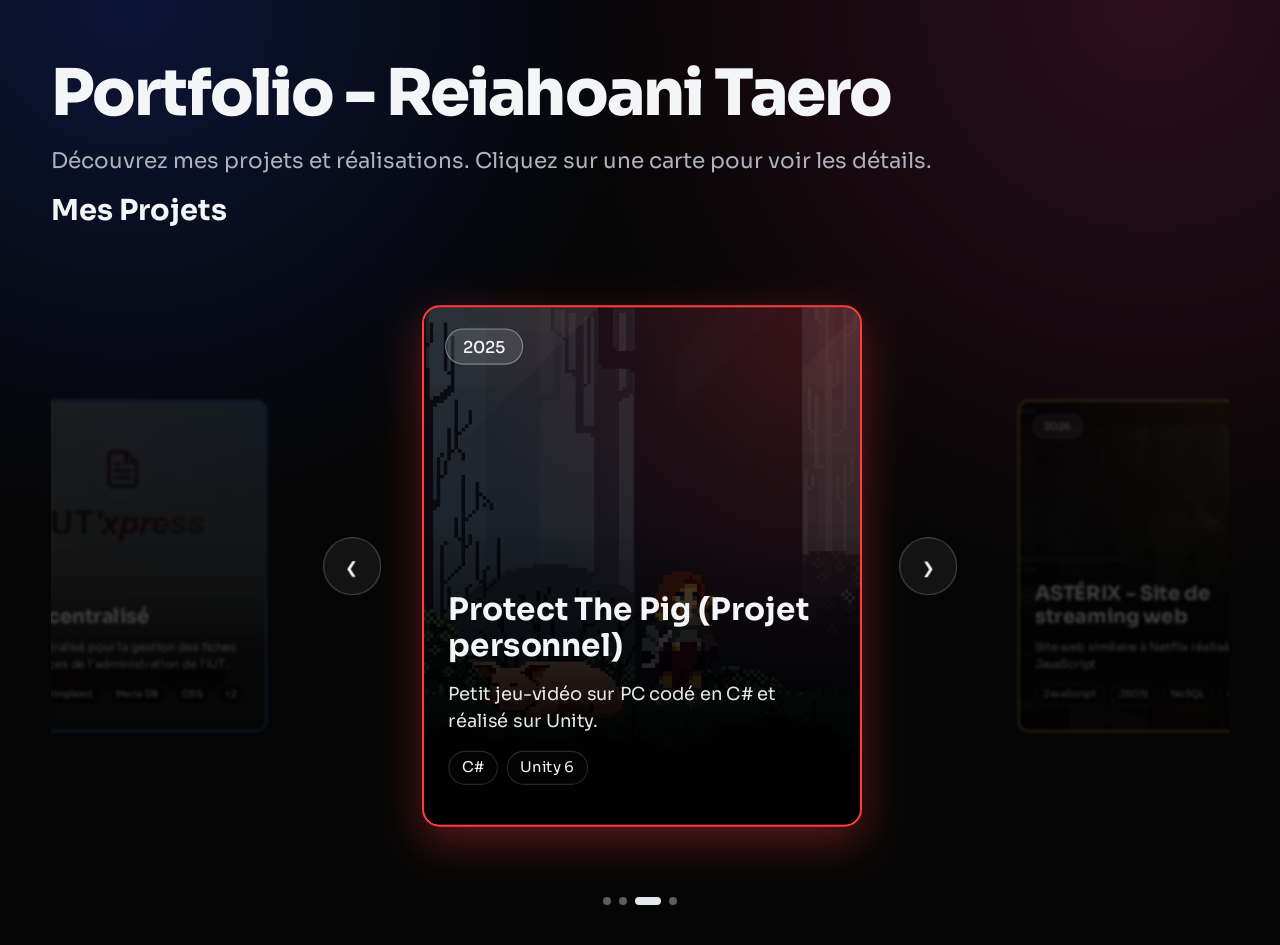
<file: index.html>
<!DOCTYPE html>
<html lang="fr">
<head>
  <meta charset="UTF-8">
  <meta name="viewport" content="width=device-width, initial-scale=1">
  <title>Portfolio - Projets</title>
  <link rel="preconnect" href="https://fonts.googleapis.com">
  <link rel="preconnect" href="https://fonts.gstatic.com" crossorigin>
  <link href="https://fonts.googleapis.com/css2?family=Sora:wght@400;500;600;700;800&display=swap" rel="stylesheet">
  <link href="https://cdn.jsdelivr.net/npm/bootstrap@5.3.8/dist/css/bootstrap.min.css" rel="stylesheet" integrity="sha384-sRIl4kxILFvY47J16cr9ZwB07vP4J8+LH7qKQnuqkuIAvNWLzeN8tE5YBujZqJLB" crossorigin="anonymous">
  <link rel="stylesheet" href="./styles.css">
</head>

<!-- python -m http.server 5500 
    http://localhost:5500/index.html
-->

<body data-page="home">
  <div class="portfolio-shell">
    <header class="hero container-fluid px-0">
      <h1 class="hero-title">Portfolio - Reiahoani Taero</h1> 
      <p class="hero-subtitle">Découvrez mes projets et réalisations. Cliquez sur une carte pour voir les détails.</p>
    </header>

    <section class="projects-section container-fluid px-0">
      <h2 class="section-title">Mes Projets</h2>
      <div class="cards-carousel" id="projects-carousel">
        <button class="carousel-nav carousel-nav-prev" id="carousel-prev" type="button" aria-label="Projet précédent">
          &#8249;
        </button>
        <div class="cards-scroller" id="cards-scroller" aria-label="Liste des projets"></div>
        <button class="carousel-nav carousel-nav-next" id="carousel-next" type="button" aria-label="Projet suivant">
          &#8250;
        </button>
      </div>
      <div class="carousel-dots" id="carousel-dots" aria-label="Navigation des projets"></div>
    </section>
  </div>

  <script src="./projects.js"></script>
  <script src="./script.js"></script>
</body>
</html>
</file>
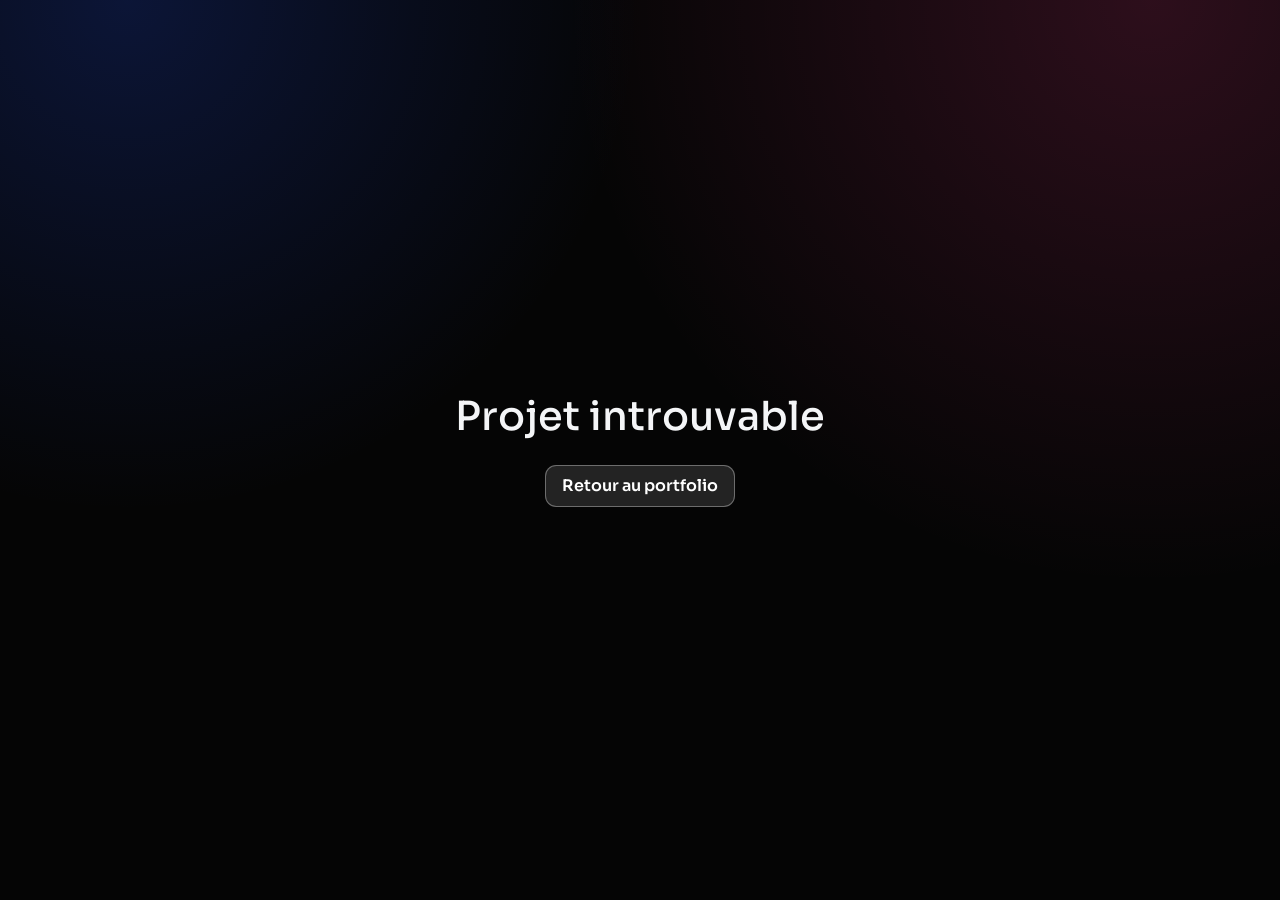
<file: project.html>
<!DOCTYPE html>
<html lang="fr">
<head>
  <meta charset="UTF-8">
  <meta name="viewport" content="width=device-width, initial-scale=1">
  <title>Détail projet - Portfolio</title>
  <link rel="preconnect" href="https://fonts.googleapis.com">
  <link rel="preconnect" href="https://fonts.gstatic.com" crossorigin>
  <link href="https://fonts.googleapis.com/css2?family=Sora:wght@400;500;600;700;800&display=swap" rel="stylesheet">
  <link href="https://cdn.jsdelivr.net/npm/bootstrap@5.3.8/dist/css/bootstrap.min.css" rel="stylesheet" integrity="sha384-sRIl4kxILFvY47J16cr9ZwB07vP4J8+LH7qKQnuqkuIAvNWLzeN8tE5YBujZqJLB" crossorigin="anonymous">
  <link rel="stylesheet" href="./styles.css">
</head>
<body data-page="detail">
  <div id="project-detail-root"></div>

  <script src="./projects.js"></script>
  <script src="./script.js"></script>
</body>
</html>
</file>
<file: styles.css>
:root {
  --bg: #050505;
  --surface: #0d0d0d;
  --text: #f4f5f7;
  --muted: #b0b3bd;
  --line: rgba(255, 255, 255, 0.14);
}

* {
  box-sizing: border-box;
}

html,
body {
  min-height: 100%;
}

body {
  margin: 0;
  font-family: "Sora", sans-serif;
  background:
    radial-gradient(circle at 10% 0%, rgba(38, 86, 255, 0.2) 0, rgba(0, 0, 0, 0) 35%),
    radial-gradient(circle at 90% 0%, rgba(255, 64, 146, 0.16) 0, rgba(0, 0, 0, 0) 40%),
    var(--bg);
  color: var(--text);
}

.portfolio-shell {
  padding: 3.5rem clamp(1.25rem, 4vw, 5.5rem) 2.5rem;
}

.hero-title {
  font-size: clamp(2.3rem, 5vw, 4rem);
  font-weight: 800;
  letter-spacing: -0.03em;
  margin: 0 0 0.75rem;
}

.hero-subtitle {
  max-width: 65ch;
  color: var(--muted);
  font-size: clamp(1rem, 1.8vw, 1.35rem);
  margin: 0;
}

.projects-section {
  margin-top: 1rem;
  position: relative;
}

.section-title {
  font-size: clamp(1.8rem, 2.2vw, 2.4rem);
  margin: 0 0 1.35rem;
  font-weight: 700;
}

.cards-carousel {
  --card-size: min(78vw, 400px);
  --cards-gap: clamp(2rem, 9vw, 10rem);
  position: relative;
}

.cards-scroller {
  display: flex;
  gap: var(--cards-gap);
  overflow-x: auto;
  overflow-y: visible;
  padding: 5rem 0;
  padding-inline: calc((100% - var(--card-size)) / 2);
  scroll-snap-type: x mandatory;
  scroll-padding-inline: calc((100% - var(--card-size)) / 2);
  scroll-behavior: smooth;
  scrollbar-width: none;
  position: relative;
  z-index: 1;
}

.cards-scroller::-webkit-scrollbar {
  display: none;
}

.project-card {
  --accent: #2083ff;
  --glow: rgba(32, 131, 255, 0.35);
  width: var(--card-size);
  min-width: var(--card-size);
  border-radius: 1rem;
  border: 2px solid var(--accent);
  overflow: hidden;
  background: #0d0d0d;
  color: var(--text);
  position: relative;
  scroll-snap-align: center;
  flex: 0 0 auto;
  box-shadow: 0 0 0 transparent;
  transition: transform 0.28s ease, box-shadow 0.28s ease, filter 0.28s ease, opacity 0.28s ease;
}

.project-card.is-active {
  transform: scale(1.1);
  filter: saturate(1);
  opacity: 1;
  box-shadow: 0 14px 40px var(--glow);
  z-index: 2;
}

.project-card.is-inactive {
  transform: scale(0.70);
  filter: blur(2px) brightness(0.45) saturate(0.75);
  opacity: 0.55;
  pointer-events: none;
}

.project-card:hover {
  transform: translateY(-4px);
  box-shadow: 0 14px 30px var(--glow);
  filter: saturate(1.1);
}

.project-card.is-inactive:hover {
  transform: scale(0.95);
  filter: blur(1.8px) brightness(0.47) saturate(0.75);
}

.project-media {
  position: absolute;
  inset: 0;
}

.project-image {
  width: 100%;
  height: 100%;
  object-fit: cover;
  filter: brightness(0.6);
}

.project-gradient {
  position: absolute;
  inset: 0;
  background:
    linear-gradient(to top, rgba(0, 0, 0, 0.9) 18%, rgba(0, 0, 0, 0.45) 58%, rgba(0, 0, 0, 0.35) 100%),
    radial-gradient(circle at top right, var(--glow), rgba(0, 0, 0, 0) 60%);
}

.project-body {
  position: relative;
  min-height: 470px;
  padding: 1.35rem;
  display: flex;
  flex-direction: column;
  justify-content: flex-end;
  gap: 0.9rem;
}

.project-badge {
  position: absolute;
  top: 1.2rem;
  left: 1.2rem;
  background: rgba(255, 255, 255, 0.12);
  border: 1px solid rgba(255, 255, 255, 0.35);
  border-radius: 999px;
  padding: 0.28rem 0.95rem;
  font-size: 0.93rem;
  font-weight: 500;
}

.project-title {
  font-size: clamp(1.55rem, 2.2vw, 1.9rem);
  font-weight: 700;
  margin: 0;
}

.project-summary {
  margin: 0;
  color: rgba(255, 255, 255, 0.9);
  font-size: 1.02rem;
}

.tech-list {
  display: flex;
  flex-wrap: wrap;
  gap: 0.5rem;
}

.tech-pill {
  background: rgba(5, 5, 5, 0.78);
  border: 1px solid var(--line);
  border-radius: 999px;
  padding: 0.28rem 0.72rem;
  font-size: 0.84rem;
}

.project-link {
  color: #ffffff;
  text-decoration: none;
  font-weight: 600;
  width: fit-content;
}

.project-link:hover {
  color: #ffffff;
  text-decoration: underline;
  text-underline-offset: 0.22rem;
}

.carousel-nav {
  position: absolute;
  top: 50%;
  transform: translateY(-50%);
  z-index: 5;
  width: 3.6rem;
  height: 3.6rem;
  border-radius: 50%;
  border: 1px solid rgba(255, 255, 255, 0.26);
  background: rgba(33, 33, 33, 0.52);
  color: #f3f5ff;
  backdrop-filter: blur(3px);
  display: grid;
  place-items: center;
  font-size: 2.2rem;
  line-height: 1;
  cursor: pointer;
  transition: background-color 0.2s ease, transform 0.2s ease, opacity 0.2s ease;
}

.carousel-nav:hover:not(:disabled) {
  background: rgba(55, 55, 55, 0.72);
}

.carousel-nav:disabled {
  cursor: not-allowed;
  opacity: 0.35;
}

.carousel-nav-prev {
  left: 50%;
  transform: translate(calc(-50% - (var(--card-size) / 2) - 5.5rem), -50%);
}

.carousel-nav-next {
  left: 50%;
  transform: translate(calc(-50% + (var(--card-size) / 2) + 5.5rem), -50%);
}

.carousel-dots {
  margin-top: 0.85rem;
  display: flex;
  justify-content: center;
  gap: 0.5rem;
}

.carousel-dot {
  width: 0.52rem;
  height: 0.52rem;
  border-radius: 999px;
  background: rgba(255, 255, 255, 0.35);
  border: none;
  padding: 0;
  transition: width 0.2s ease, background-color 0.2s ease;
}

.carousel-dot.is-active {
  width: 1.6rem;
  background: #e5e8ef;
}

.sr-only {
  position: absolute;
  width: 1px;
  height: 1px;
  padding: 0;
  margin: -1px;
  overflow: hidden;
  clip: rect(0, 0, 0, 0);
  white-space: nowrap;
  border: 0;
}

.detail-page {
  min-height: 100vh;
}

.detail-hero {
  min-height: 58vh;
  padding: clamp(1rem, 2vw, 2rem) clamp(1rem, 6vw, 8rem);
  position: relative;
  display: flex;
  flex-direction: column;
  gap: 1.2rem;
}

.detail-back {
  width: fit-content;
  text-decoration: none;
  color: #ffffff;
  background: rgba(255, 255, 255, 0.12);
  border: 1px solid rgba(255, 255, 255, 0.34);
  border-radius: 0.7rem;
  padding: 0.5rem 1rem;
  font-weight: 600;
}

.detail-back:hover {
  color: #ffffff;
}

.detail-hero-media {
  position: absolute;
  inset: 0;
  z-index: -2;
}

.detail-hero-media img {
  width: 100%;
  height: 100%;
  object-fit: cover;
  filter: brightness(0.45) saturate(0.9);
}

.detail-overlay {
  position: absolute;
  inset: 0;
  z-index: -1;
  background:
    linear-gradient(140deg, color-mix(in srgb, var(--accent) 45%, #000 55%) 0%, rgba(0, 0, 0, 0.55) 52%, #050505 100%);
}

.detail-content {
  max-width: 860px;
  margin-top: auto;
  padding-bottom: 2.4rem;
}

.detail-year {
  display: inline-block;
  padding: 0.32rem 0.95rem;
  border-radius: 999px;
  border: 2px solid var(--accent);
  font-weight: 500;
}

.detail-title {
  font-size: clamp(2rem, 6vw, 4.2rem);
  margin: 1rem 0 1.1rem;
  font-weight: 800;
  letter-spacing: -0.03em;
}

.detail-description {
  margin: 0;
  color: rgba(255, 255, 255, 0.92);
  font-size: clamp(1rem, 1.9vw, 1.75rem);
  max-width: 66ch;
}

.detail-meta {
  margin-top: 1.6rem;
  display: flex;
  gap: 2rem;
  flex-wrap: wrap;
  color: rgba(255, 255, 255, 0.86);
}

.detail-main {
  padding: clamp(1.2rem, 4vw, 3.2rem) clamp(1rem, 6vw, 8rem) 3rem;
}

.detail-section {
  margin-bottom: 2.7rem;
}

.detail-section-title {
  font-size: clamp(1.7rem, 2.8vw, 2.7rem);
  margin-bottom: 1rem;
  font-weight: 700;
}

.detail-tags {
  display: flex;
  gap: 0.72rem;
  flex-wrap: wrap;
}

.detail-tag {
  border: 2px solid var(--accent);
  border-radius: 0.82rem;
  padding: 0.58rem 1rem;
  font-size: 1rem;
  background: rgba(11, 11, 11, 0.88);
}

.detail-grid {
  display: grid;
  grid-template-columns: repeat(3, minmax(0, 1fr));
  gap: 1rem;
}

.detail-card {
  border: 1px solid var(--line);
  background: #090909;
  border-radius: 0.95rem;
  padding: 1.15rem 1.2rem;
}

.detail-number {
  width: 2.7rem;
  aspect-ratio: 1 / 1;
  border-radius: 50%;
  display: grid;
  place-items: center;
  margin-bottom: 0.75rem;
  background: color-mix(in srgb, var(--accent) 32%, #000 68%);
  font-weight: 700;
}

.result-card {
  background: color-mix(in srgb, var(--accent) 20%, #070d25 80%);
  border: 2px solid var(--accent);
}

.empty-state {
  padding: 3rem 1.2rem;
  text-align: center;
  max-width: 620px;
  margin: 0 auto;
}

@media (max-width: 991px) {
  .project-card {
    width: min(84vw, 360px);
    min-width: min(84vw, 360px);
  }

  .cards-carousel {
    --card-size: min(84vw, 360px);
    --cards-gap: clamp(0.8rem, 6vw, 1.8rem);
  }

  .project-card.is-inactive {
    filter: blur(1.1px) brightness(0.6) saturate(0.85);
    opacity: 0.74;
  }

  .carousel-nav {
    width: 3rem;
    height: 3rem;
    font-size: 1.85rem;
  }

  .carousel-nav-prev {
    left: 0.2rem;
    transform: translateY(-50%);
  }

  .carousel-nav-next {
    right: 0.2rem;
    transform: translateY(-50%);
  }

  .detail-grid {
    grid-template-columns: 1fr;
  }

  a.detail-tag:hover {
  background: var(--accent);
  color: #000;
  border-style: solid;
  cursor: pointer;
}
}
</file>
